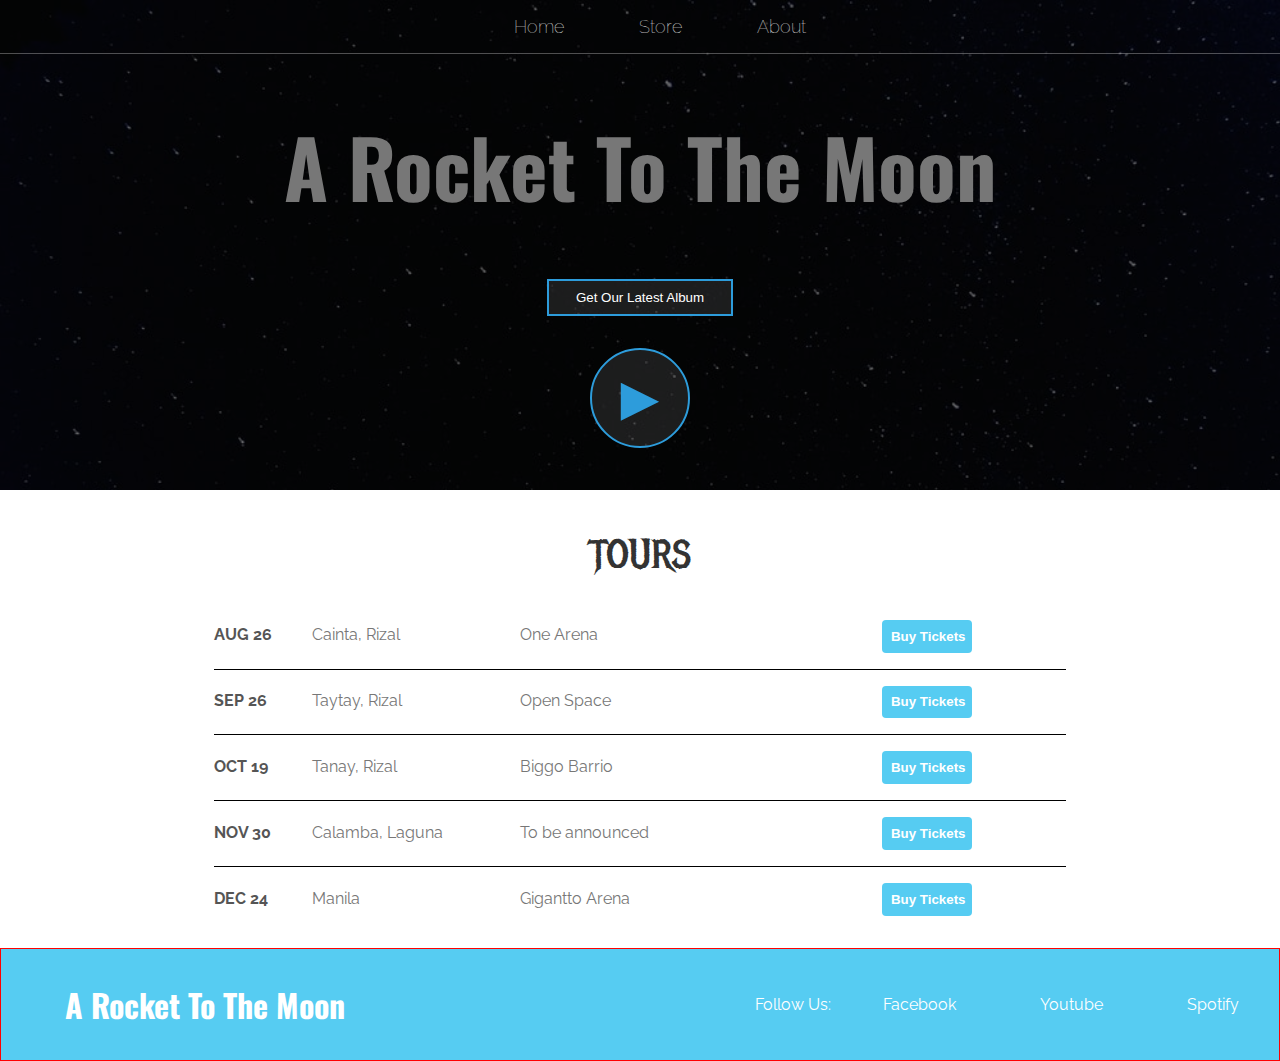
<file: 00. Band Website Project/index.html>
<!DOCTYPE html>
<html lang="en">
<head>
    <meta charset="UTF-8">
    <meta http-equiv="X-UA-Compatible" content="IE=edge">
    <meta name="description" content="This is a description">
    <link rel="stylesheet" href="Style.css">
    <title>A Rocket to the Moon</title>
</head>
<!-- MEANINGLESS ELEMENTS -> DIV and SPAN | DIV is a block that next pline surrounding the elaments, 
    while a span is in a same line of the surrounding elements -->
<body>
    <!-- Comprises all the HEADER  Changes-->
    <header class="main-header"> 
        <nav class="nav main-nav">
            <!-- ul -> dotted list -->
            <ul>
                <li><a href="index.html">Home</a></li>
                <li><a href="store.html">Store</a></li>
                <li><a href="about.html">About</a></li>
            </ul>
        </nav>
        <h1 class="band-name band-name-larger">A Rocket To The Moon</h1>
        <div class="container">
            <a href="https://open.spotify.com/artist/1NU9Em6e8dDo36Js6nEo3t"  target="_blank" style="text-decoration: none;"><button class="btn btn-header" type="button">Get Our Latest Album</button></a>
        </div>
        <!-- HTML ENTITIES | for the Play Button -->
        <a href="https://open.spotify.com/artist/1NU9Em6e8dDo36Js6nEo3t"  target="_blank" style="text-decoration: none;"><button class="btn btn-header btn-play"  type="button">&#9658;</button> </a>
    </header>
    <section class="content-section container">
        <h2 class="section-header-tours">TOURS</h2>

    <div>
        <div class="tour-row">
            <!-- Use Strong instead of Bold to add emphasis in other means vs by just using bold -->
            <span class="tour-item tour-date">AUG 26</span>
            <span class="tour-item tour-city">Cainta, Rizal</span>
            <span class="tour-item tour-arena">One Arena</span>
            <button  class="tour-item tour-btn btn btn-primary" type="button">Buy Tickets</button>
        </div>
        
        <div class="tour-row">
            <!-- Use Strong instead of Bold to add emphasis in other means vs by just using bold -->
            <span class="tour-item tour-date">SEP 26</span>
            <span class="tour-item tour-city">Taytay, Rizal</span>
            <span class="tour-item tour-arena">Open Space</span>
            <button class="tour-item tour-btn btn btn-primary" type="button">Buy Tickets</button>
        </div>
        
        <div class="tour-row">
            <!-- Use Strong instead of Bold to add emphasis in other means vs by just using bold -->
            <span class="tour-item tour-date">OCT 19</span>
            <span class="tour-item tour-city">Tanay, Rizal</span>
            <span class="tour-item tour-arena">Biggo Barrio</span>
            <button  class="tour-item tour-btn btn btn-primary" type="button">Buy Tickets</button>
        </div> 
        
        <div class="tour-row">
            <!-- Use Strong instead of Bold to add emphasis in other means vs by just using bold -->
            <span class="tour-item tour-date">NOV 30</span>
            <span class="tour-item tour-city">Calamba, Laguna</span>
            <span class="tour-item tour-arena">To be announced</span>
            <button class="tour-item tour-btn btn btn-primary" type="button">Buy Tickets</button>
        </div>
        
        <div class="tour-row">
            <!-- Use Strong instead of Bold to add emphasis in other means vs by just using bold -->
            <span class="tour-item tour-date">DEC 24</span>
            <span class="tour-item tour-city">Manila</span>
            <span class="tour-item tour-arena">Gigantto Arena</span>
            <button class="tour-item tour-btn btn btn-primary" type="button">Buy Tickets</button>
        </div>
        
    </div>
    </section>


    <footer class="main-footer ">
        <div class="main-footer-container bdr-red">
            <h3 class="band-name">A Rocket To The Moon</h3>
            <ul class="nav footer-nav">
                <li>Follow Us:</li>
                <li><a href="https://www.facebook.com/arockettothemoon"  target="_blank">Facebook</a></li>
                <li><a href="https://www.youtube.com/channel/UC-cZaC4wIBtObuEd0siezOA"  target="_blank">Youtube</a></li>
                <li><a href="https://open.spotify.com/artist/1NU9Em6e8dDo36Js6nEo3t"  target="_blank">Spotify</a> </li>
            </ul>
        </div>
    </footer>
</body>
</html>
</file>
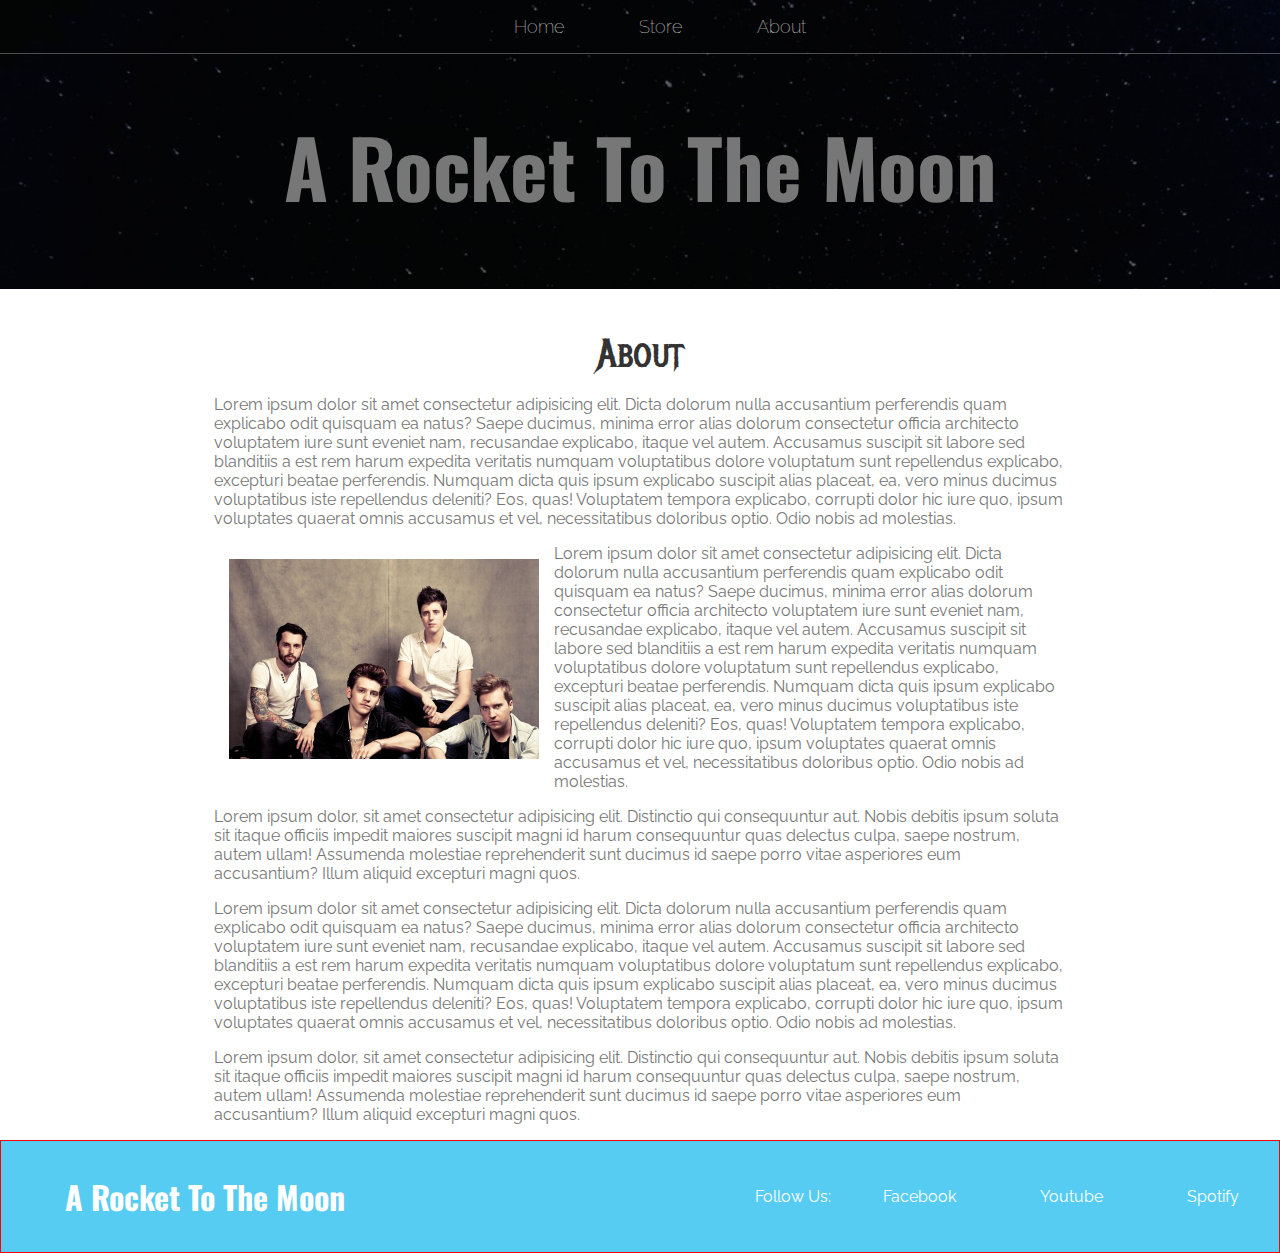
<file: 00. Band Website Project/about.html>
<!DOCTYPE html>
<html lang="en">
<head>
    <meta charset="UTF-8">
    <meta http-equiv="X-UA-Compatible" content="IE=edge">
    <meta name="description" content="This is a description">
    <link rel="stylesheet" href="Style.css">
    <title>A Rocket to the Moon | About</title>
</head>
<!-- MEANINGLESS ELEMENTS -> DIV and SPAN | DIV is a block that next pline surrounding the elaments, 
    while a span is in a same line of the surrounding elements -->
   
<body>
    <!-- Comprises all the HEADER -->
    <header class="main-header"> 
        <nav class="nav main-nav">
            <!-- ul -> dotted list -->
            <ul>
                <li><a href="index.html">Home</a></li>
                <li><a href="store.html">Store</a></li>
                <li><a href="about.html">About</a></li>
            </ul>
        </nav>
         <!-- a Bar Line Across the Page -->
        <h1 class="band-name band-name-larger">A Rocket To The Moon</h1>
    </header>
    <section class="content-section container"> <!-- SSplits the Webpage into sections -->
        <h2 class="section-header">About</h2>
        <p>Lorem ipsum dolor sit amet consectetur adipisicing elit. Dicta dolorum nulla accusantium perferendis quam explicabo odit quisquam ea natus? Saepe ducimus, minima error alias dolorum consectetur officia architecto voluptatem iure sunt eveniet nam, recusandae explicabo, itaque vel autem. Accusamus suscipit sit labore sed blanditiis a est rem harum expedita veritatis numquam voluptatibus dolore voluptatum sunt repellendus explicabo, excepturi beatae perferendis. Numquam dicta quis ipsum explicabo suscipit alias placeat, ea, vero minus ducimus voluptatibus iste repellendus deleniti? Eos, quas! Voluptatem tempora explicabo, corrupti dolor hic iure quo, ipsum voluptates quaerat omnis accusamus et vel, necessitatibus doloribus optio. Odio nobis ad molestias.</p>
        <img class="band-image-about" src="Images/image-1.jpg" alt="Band Members">
        <p>Lorem ipsum dolor sit amet consectetur adipisicing elit. Dicta dolorum nulla accusantium perferendis quam explicabo odit quisquam ea natus? Saepe ducimus, minima error alias dolorum consectetur officia architecto voluptatem iure sunt eveniet nam, recusandae explicabo, itaque vel autem. Accusamus suscipit sit labore sed blanditiis a est rem harum expedita veritatis numquam voluptatibus dolore voluptatum sunt repellendus explicabo, excepturi beatae perferendis. Numquam dicta quis ipsum explicabo suscipit alias placeat, ea, vero minus ducimus voluptatibus iste repellendus deleniti? Eos, quas! Voluptatem tempora explicabo, corrupti dolor hic iure quo, ipsum voluptates quaerat omnis accusamus et vel, necessitatibus doloribus optio. Odio nobis ad molestias.</p>
        <p>Lorem ipsum dolor, sit amet consectetur adipisicing elit. Distinctio qui consequuntur aut. Nobis debitis ipsum soluta sit itaque officiis impedit maiores suscipit magni id harum consequuntur quas delectus culpa, saepe nostrum, autem ullam! Assumenda molestiae reprehenderit sunt ducimus id saepe porro vitae asperiores eum accusantium? Illum aliquid excepturi magni quos.</p>
        <p>Lorem ipsum dolor sit amet consectetur adipisicing elit. Dicta dolorum nulla accusantium perferendis quam explicabo odit quisquam ea natus? Saepe ducimus, minima error alias dolorum consectetur officia architecto voluptatem iure sunt eveniet nam, recusandae explicabo, itaque vel autem. Accusamus suscipit sit labore sed blanditiis a est rem harum expedita veritatis numquam voluptatibus dolore voluptatum sunt repellendus explicabo, excepturi beatae perferendis. Numquam dicta quis ipsum explicabo suscipit alias placeat, ea, vero minus ducimus voluptatibus iste repellendus deleniti? Eos, quas! Voluptatem tempora explicabo, corrupti dolor hic iure quo, ipsum voluptates quaerat omnis accusamus et vel, necessitatibus doloribus optio. Odio nobis ad molestias.</p>
        <p>Lorem ipsum dolor, sit amet consectetur adipisicing elit. Distinctio qui consequuntur aut. Nobis debitis ipsum soluta sit itaque officiis impedit maiores suscipit magni id harum consequuntur quas delectus culpa, saepe nostrum, autem ullam! Assumenda molestiae reprehenderit sunt ducimus id saepe porro vitae asperiores eum accusantium? Illum aliquid excepturi magni quos.</p>
    </section>
    <footer class="main-footer ">
        <div class="main-footer-container bdr-red">
            <h3 class="band-name">A Rocket To The Moon</h3>
            <ul class="nav footer-nav">
                <li>Follow Us:</li>
                <li><a href="https://www.facebook.com/arockettothemoon"  target="_blank">Facebook</a></li>
                <li><a href="https://www.youtube.com/channel/UC-cZaC4wIBtObuEd0siezOA"  target="_blank">Youtube</a></li>
                <li><a href="https://open.spotify.com/artist/1NU9Em6e8dDo36Js6nEo3t"  target="_blank">Spotify</a> </li>
            </ul>
        </div>
    </footer>
</body>
</html>
</file>
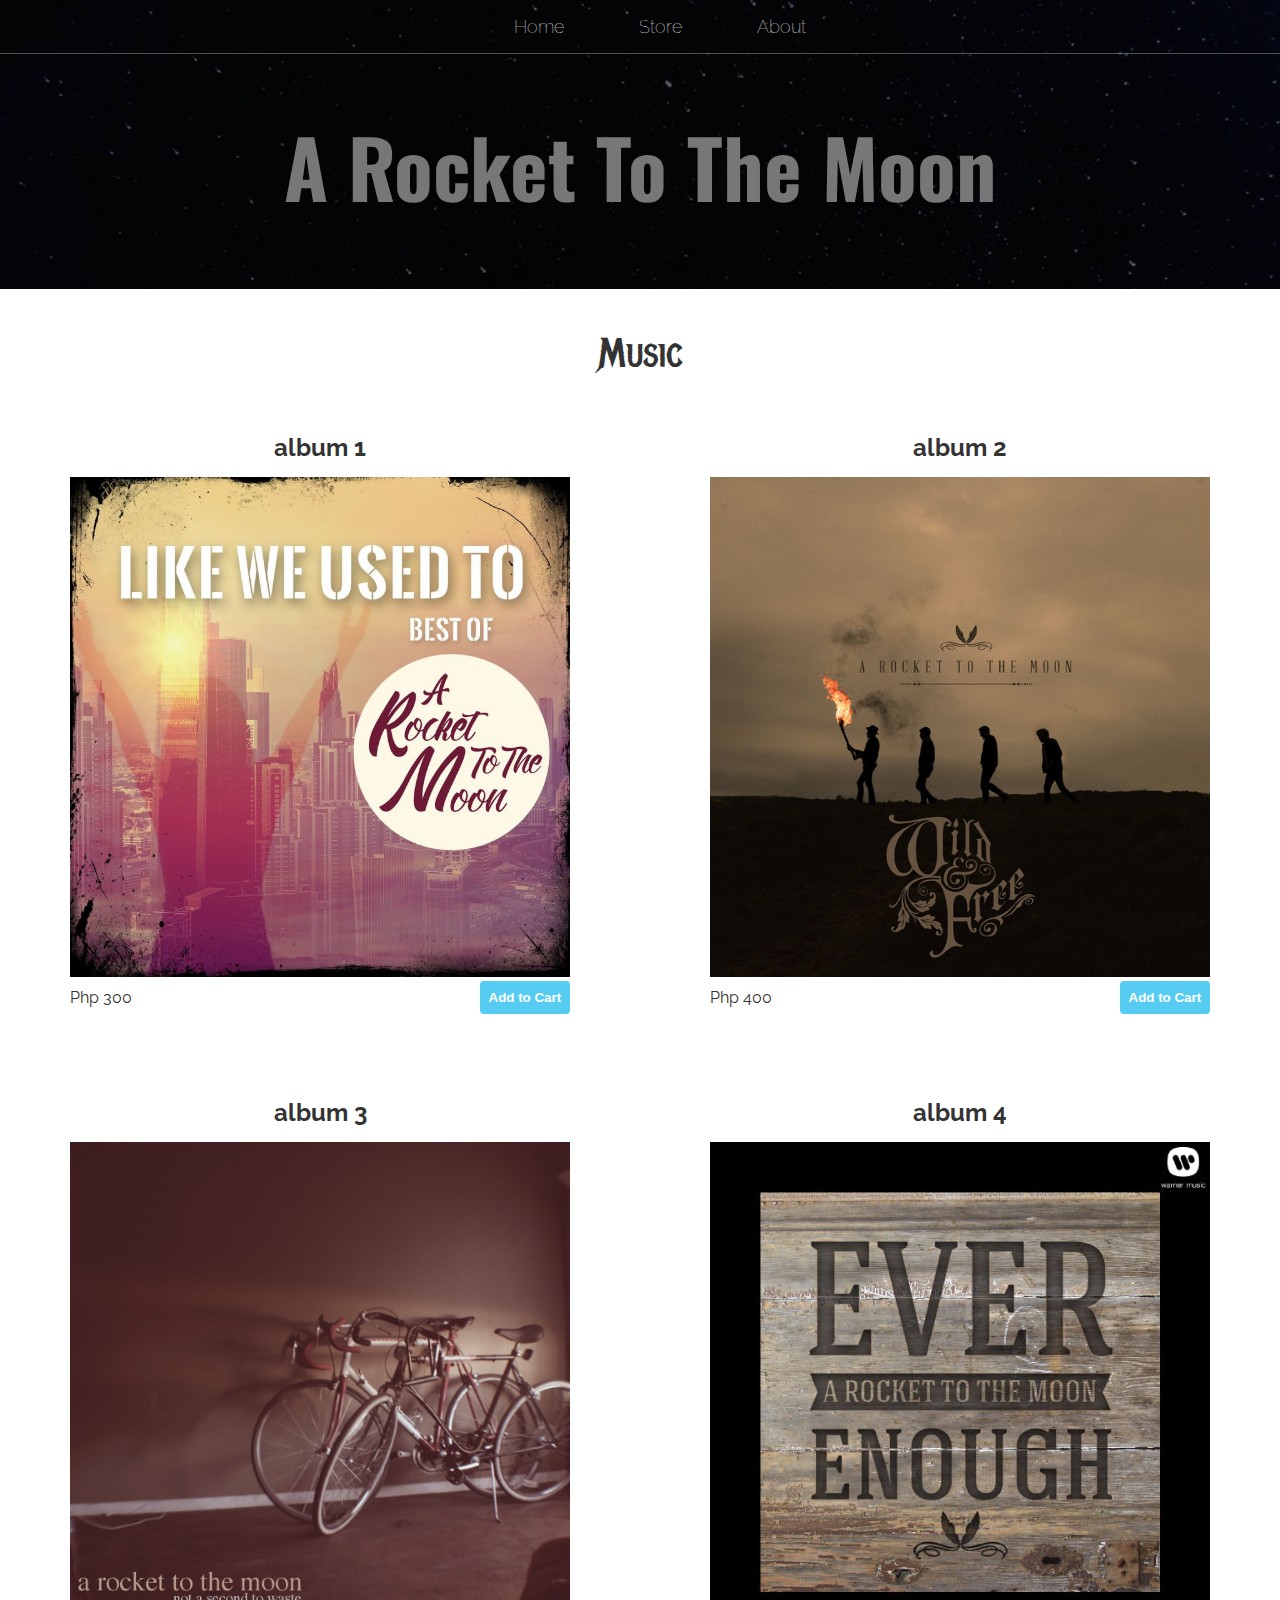
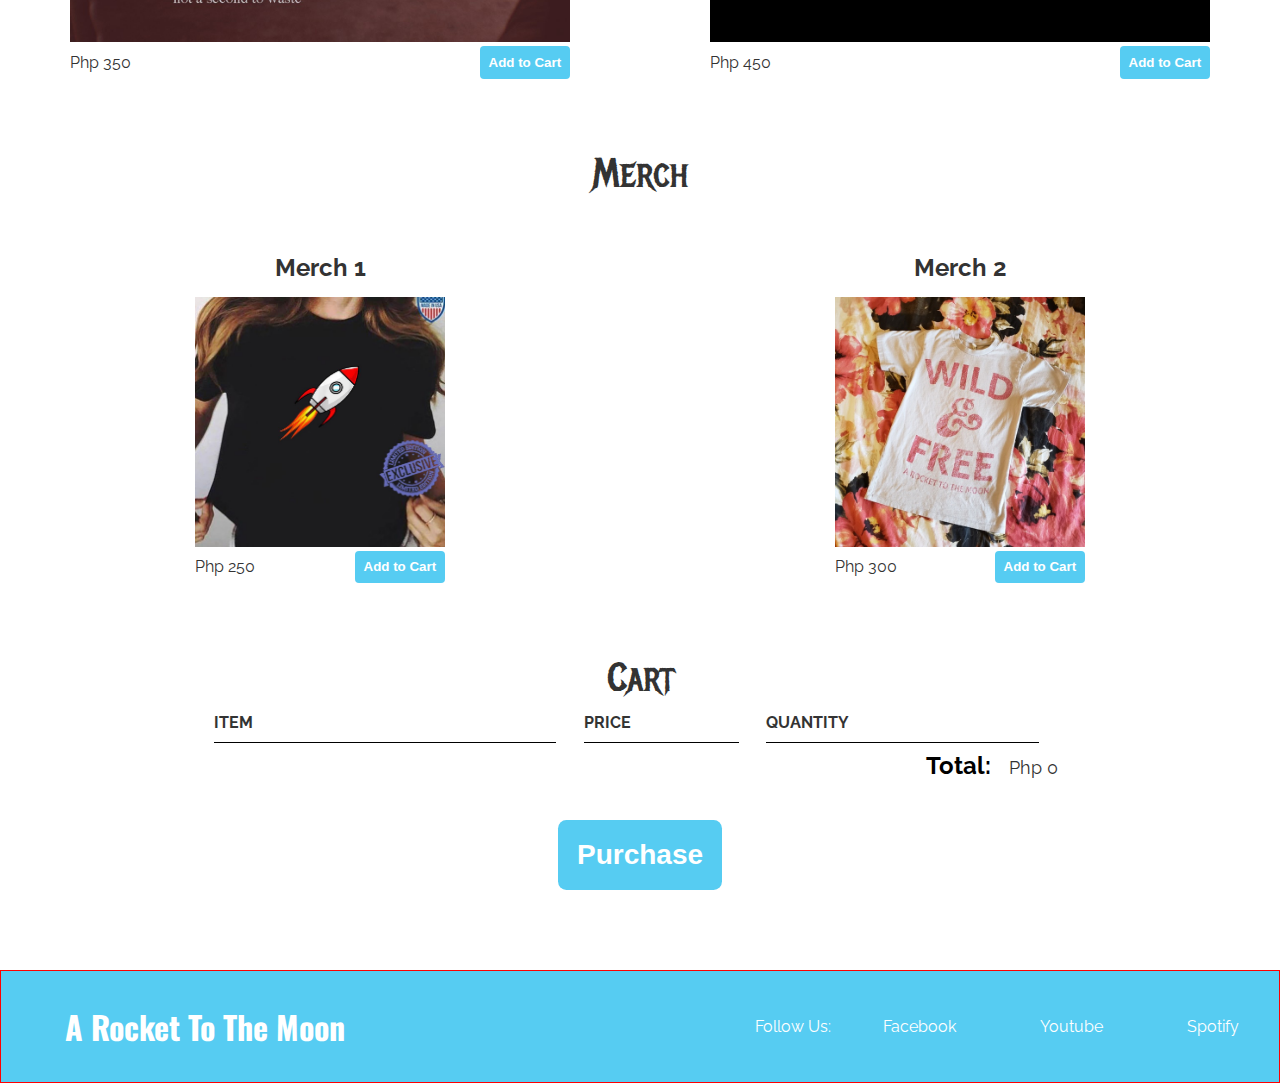
<file: 00. Band Website Project/store.html>
<!DOCTYPE html>
<html lang="en">
<head>
    <meta charset="UTF-8">
    <meta http-equiv="X-UA-Compatible" content="IE=edge">
    <meta name="description" content="This is a description">
    <link rel="stylesheet" href="Style.css">
    <script src="store.js" async></script>
    <title>A Rocket to the Moon | Store</title>
</head>
<!-- MEANINGLESS ELEMENTS -> DIV and SPAN | DIV is a block that next pline surrounding the elaments, 
    while a span is in a same line of the surrounding elements -->
   
<body>
    <!-- Comprises all the HEADER -->
    <header class="main-header"> 
        <nav class="nav main-nav">
            <!-- ul -> dotted list -->
            <ul>
                <li><a href="index.html">Home</a></li>
                <li><a href="store.html">Store</a></li>
                <li><a href="about.html">About</a></li>
            </ul>
        </nav>
        <h1 class="band-name band-name-larger">A Rocket To The Moon</h1>
    </header>
   
    <section class="content-section store-container">
        <h2 class="section-header">Music</h2>
        <div class="items-whole-container">
            <div class="item-container ">
                <h3 class="item-title">album 1</h3>
                <img class="item-image bigger" src="Images/album-1.jpg" alt="" style="width: 500px;">
                <div class="item-details-container">
                    <span class="item-price">Php 300</span>
                    <button class="btn btn-primary item-add-button"role="button">Add to Cart</button>
                </div>    
            </div>    
            <div class="item-container">
                <h3 class="item-title">album 2</h3>
                <img class="item-image bigger" src="Images/album-2.jpg" alt="" style="width: 500px;">
                <div class="item-details-container">
                    <span class="item-price">Php 400</span>
                    <button class="btn btn-primary item-add-button" role="button">Add to Cart</button>
                </div>
            </div class="item-details-container">
            <div class="item-container">
                <h3 class="item-title">album 3</h3>
                <img class="item-image bigger" src="Images/album-3.jpg" alt="" style="width: 500px;">
                <div class="item-details-container">
                    <span class="item-price">Php 350</span>
                    <button class="btn btn-primary item-add-button" role="button">Add to Cart</button>
                </div>
            </div>
            <div class="item-container">
                <h3 class="item-title">album 4</h3>
                <img class="item-image bigger" src="Images/album-4.jpg" alt="" style="width: 500px;">
                <div class="item-details-container">
                    <span class="item-price">Php 450</span>
                    <button class="btn btn-primary item-add-button" role="button">Add to Cart</button>
                </div>
            </div>
        </div>    
    </section>
    <section class="content-section store-container">
        <h2 class="section-header">Merch</h2>
        <div class="items-whole-container">
            <div class="item-container ">
                <h3 class=item-title>Merch 1</h3>
                <img class="item-image" src="Images/merch-1.jpg" alt="" >
                <div class="item-details-container">
                    <span class="item-price">Php 250</span>
                    <button class="btn btn-primary item-add-button" role="button">Add to Cart</button>
                </div>
            </div>
            <div class="item-container">
                <h3 class="item-title">Merch 2</h3>
                <img class="item-image" src="Images/merch-2.jpg" alt="">
                <div class="item-details-container">
                    <span class="item-price">Php 300</span>
                    <button class="btn btn-primary item-add-button" role="button">Add to Cart</button>
                </div>
            </div>
        </div>
    </section>
    <section class="content-section container">
        <h2 class="section-header">Cart</h2>
        <div class="cart-row">
            <span class="cart-item cart-header cart-column">ITEM</span>
            <span class="cart-price cart-header cart-column">PRICE</span>
            <span class="cart-quantity cart-header cart-column">QUANTITY</span>
        </div>
        <div class="class-items">
        </div>
        <div class="cart-total">
            <span class="cart-total-title">Total: </span>
            <span class="cart-total-price">Php 0</span>
        </div>
        <button class="btn btn-primary btn-purchase" role="button">Purchase</button>
    </section>


    <footer class="main-footer ">
        <div class="main-footer-container bdr-red">
            <h3 class="band-name">A Rocket To The Moon</h3>
            <ul class="nav footer-nav">
                <li>Follow Us:</li>
                <li><a href="https://www.facebook.com/arockettothemoon"  target="_blank">Facebook</a></li>
                <li><a href="https://www.youtube.com/channel/UC-cZaC4wIBtObuEd0siezOA"  target="_blank">Youtube</a></li>
                <li><a href="https://open.spotify.com/artist/1NU9Em6e8dDo36Js6nEo3t"  target="_blank">Spotify</a> </li>
            </ul>
        </div>
    </footer>
</body>
</html>
</file>
<file: 00. Band Website Project/Style.css>
@import url("https://fonts.googleapis.com/css?family=Raleway:300,400");
@import url("https://fonts.googleapis.com/css?family=Metal+Mania");
@import url("https://fonts.googleapis.com/css2?family=Oswald&display=swap");

* {
  box-sizing: border-box;
}

.bdr-red {
  border: 1px solid red;
}

html,
body {
  margin: 0;
  padding: 0;
  color: #777;
  font-family: Raleway;
}

.nav ul {
  margin: 0;
}

.main-header {
  background-color: rgba(0, 0, 0, 0.6);
  background-image: url("Images/background.jpg");
  background-blend-mode: multiply;
  background-size: cover;
  padding-bottom: 10px;
}

.nav ul {
  margin: 0;
}

.nav li {
  display: inline;
}

.nav a {
  display: inline-block;
  padding: 0.9em 2em;
  color: white;
  text-decoration: none;
}

.nav a:hover {
  background-color: rgba(255, 255, 255, 0.3);
}

.main-nav {
  text-align: center;
  font-size: 1.1em;
  font-weight: lighter;
  border-bottom: 1px solid rgba(255, 255, 255, 0.3);
}

.band-name {
  font-family: "Oswald", sans-serif;
  text-align: center;
  font-size: 2em;
}
.band-name-larger {
  font-size: 5em;
}

.section-header {
  font-family: Metal Mania;
  font-weight: normal;
  font-size: 2.5em;
  text-align: center;
  margin: 1em 0 0 0;
  color: #333;
}

.section-header-tours{
    font-family: Metal Mania;
  font-weight: normal;
  font-size: 2.5em;
  text-align: center;
  margin: 1em 0;
  color: #333;
}

.section-header p {
  text-align: justify;
}

.band-image-about {
  float: left;
  height: 200px;
  margin: 15px;
}

.main-footer {
  background-color: #56ccf2;
  color: white;
  left: 0;
  bottom: 0;
  width: 100%;
}

.main-footer-container {
  display: flex;
  align-items: center;
}
.main-footer-container h3 {
  margin-left: 2em;
}
.main-footer-container ul {
  flex-grow: 1;
  text-align: end;
}

.content-section {
  margin: 1em;
}
.section-center{
  max-width: 100%;
  margin: 0 auto;
  padding: 0 1.5em;
}

.container {
  max-width: 900px;
  margin: 0 auto;
  padding: 0 1.5em;
}

.store-container{
  max-width: 1300px;
  margin: 0 auto;
}
.footer-nav li {
  padding: 0 0.5em;
}

.btn {
  text-align: center;
  vertical-align: middle;
  padding: 0.67em;
  cursor: pointer;
}

.btn-header {
  margin: 0.5em 15% 2em 15%;
  color: white;
  border: 2px solid #2d9cdb;
  background-color: rgba(255, 255, 255, 0.1);
  border-radius: 0;
  font: size 1.5em;
  font-weight: lighter;
  padding-left: 2em;
  padding-right: 2em;
  margin: 0.5em auto;
  display: block;
}

.btn-header:hover {
  background-color: rgba(255, 255, 255, 0.3);
}

.btn-play {
  color: #2d9cdb;
  font-size: 4em;
  border-radius: 50%;
  padding: 0;
  width: 100px;
  height: 100px;
}

.btn-primary {
  color: white;
  background-color: #56ccf2;
  border: none;
  border-radius: 0.3em;
  font-weight: bold;
}

.btn-primary:hover {
  background-color: #2d9cdb;
}

.tour-row {
  border-bottom: 1px solid black;
  padding-bottom: 1em;
  margin-bottom: 1em;
}

.tour-row:last-child {
  border: none;
}

.tour-item {
  display: inline-block;
  padding-right: 0.5em;
}

.tour-date {
  color: #555;
  width: 11%;
  font-weight: bold;
}

.tour-city {
  width: 24%;
}

.tour-arena {
  width: 42%;
}

.tour-btn {
  max-width: 19%;
}
.item-title {
  display: block;
  width: 100%;
  font-weight: bold;
  text-align: center;
  font-size: 1.5em;
  color: #333;
  margin-bottom: 15px;
}

.item-image {
    height:250px;
    width:auto !important;
}

.item-details-container {
  display: flex;
  align-items: center;
}
.item-price {
  flex-grow: 1;
  color: #333;
}
.item-container {
  margin: 30px;
}

.items-whole-container {
  display: flex;
  flex-wrap: wrap;
  justify-content: space-around;
}

.bigger{
    height:500px !important;
}

.cart-header{
    font-weight: bold;
    font-size:1em;
    color: #333;
}

.cart-column{
    display: flex;
    align-items:center;
    border-bottom: 1px solid black;
    padding-bottom: 10px;
    margin-right: 1.7em;
    padding-bottom: 10px;
    margin-top: 10px;
}

.cart-item {
    width: 44%;
}

.cart-price {
    width: 20%;
    color: #333;
}

.cart-quantity {
    width: 35%;
}

.cart-row{
    display:flex;
}

.cart-item-image{
    width:100px;
}

.cart-item-title{
    color: #333;
    margin-left: 1em;
}

.cart-quantity-input{
    height: 34px;
    width: 50px;
    border-radius: 5px;
    border: 1px solid #56CCF2;
    background-color: #eee;
    color: #333;
    padding: 0;
    text-align: center;
    font-size: 1.2em;
    margin-right: 25px;
}

.btn-remove{
    color: white;
    background-color: #ff4444;
    border: none;
    border-radius: 0.3em;
    font-weight: bold;
}
    
.btn-remove:hover {
    background-color: #c53232;
}
    
.cart-row:last-child {
    border-bottom: 1px solid black;
}

.cart-row:last-child .cart-column {
    border: none;
}

.cart-total{
    text-align: end;
    margin-top: 0.5em;
    margin-right: 0.5em;
}

.cart-total-title {
    font-weight: bold;
    font-size:1.5em;
    color:black;
    margin-right: 0.5em;
}

.cart-total-price {
    color: #333;
    font-size: 1.1em;
}

.btn-purchase {
    display: block;
    margin: 40px auto 80px auto;
    font-size: 1.75em;
}
</file>
